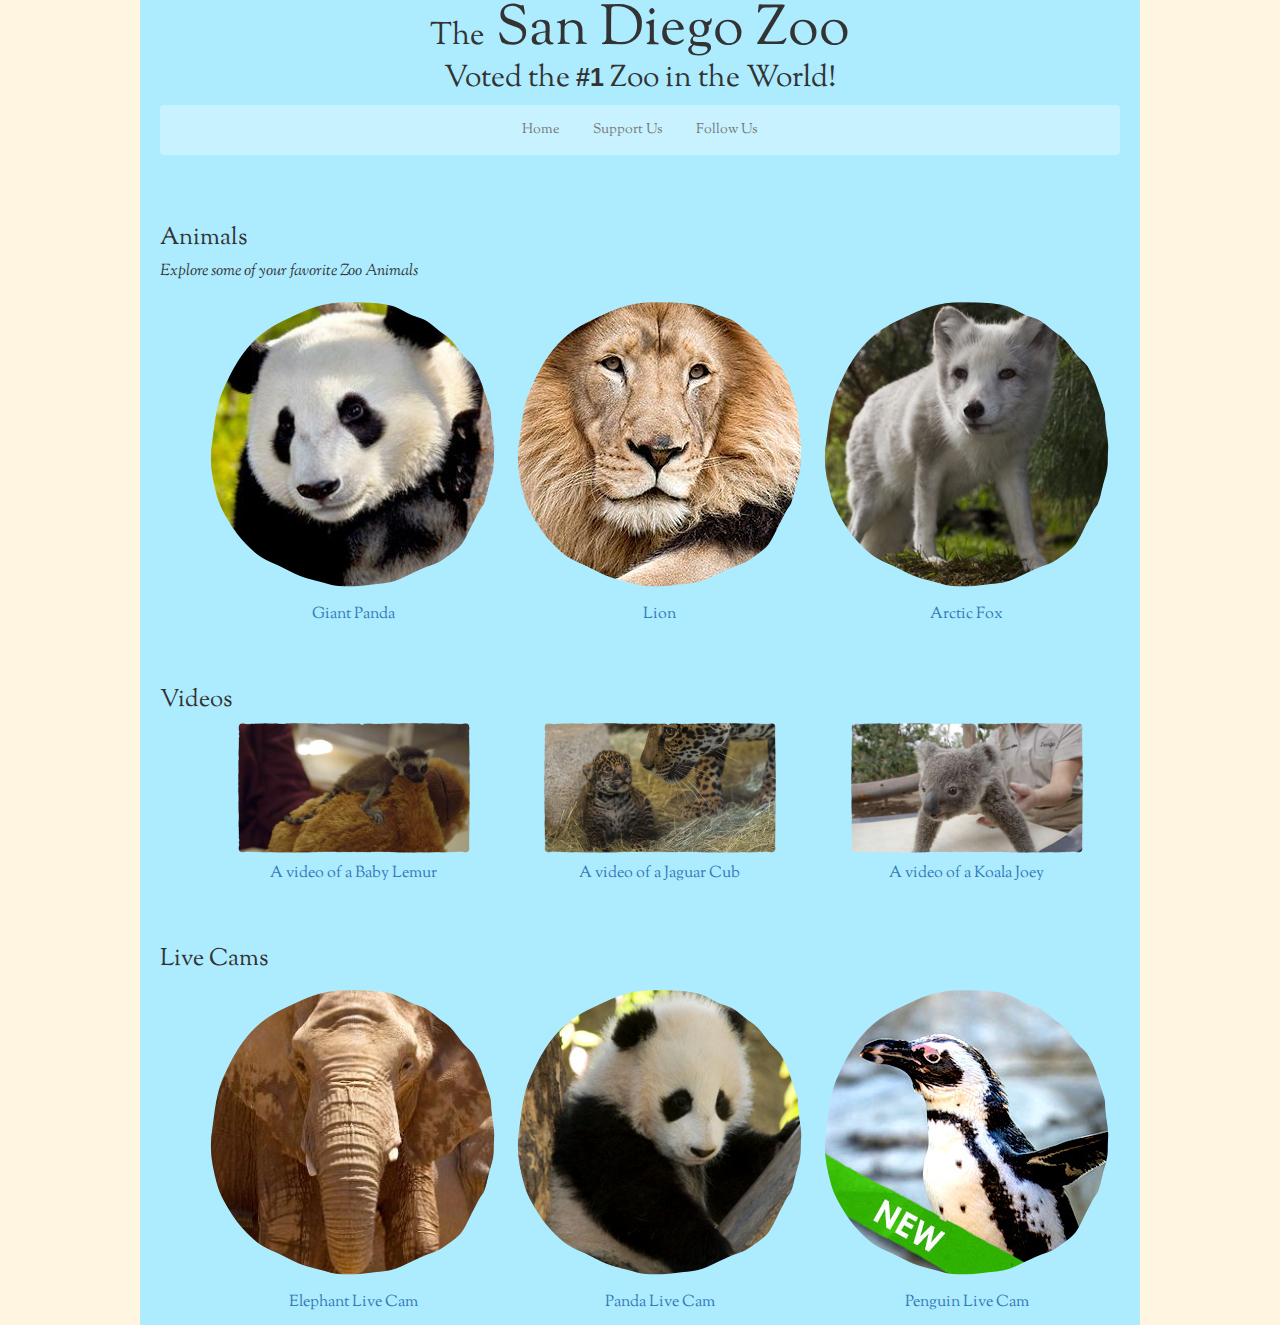
<file: index.html>
<!DOCTYPE html>
<html>

  <head>
    <link rel="stylesheet" href="css/bootstrap.css" media="all" type="text/css" charset="utf-8">
    <link href='https://fonts.googleapis.com/css?family=Sorts+Mill+Goudy' rel='stylesheet' type='text/css'>
    <link rel="stylesheet" href="css/style.css" media="all" type="text/css" charset="utf-8">
   <title>The San Diego Zoo</title>
  </head>

  <body>
    <div class="wrapper">

      <div class="header">
        <h1><span class="little">The</span> San Diego Zoo</h1>
        <h2> Voted the <strong>#1</strong> Zoo in the World! </h2>
      </div>

      <nav class="navbar navbar-default">
        <div class="container-fluid">
          <!-- Brand and toggle get grouped for better mobile display -->
          <div class="navbar-header">
            <button type="button" class="navbar-toggle collapsed" data-toggle="collapse" data-target="#bs-example-navbar-collapse-1" aria-expanded="false">
              <span class="sr-only">Toggle navigation</span>
              <span class="icon-bar"></span>
              <span class="icon-bar"></span>
              <span class="icon-bar"></span>
            </button>

          </div>

          <!-- Collect the nav links, forms, and other content for toggling -->
          <div class="collapse navbar-collapse" id="bs-example-navbar-collapse-1">
            <ul class="nav navbar-nav">
              <li>
                <a href="index.html"> Home</a>
              </li>

              <li>
                <a href="http://zoo.sandiegozoo.org/support-us">Support Us </a>
              </li>

              <li>
                <a href="http://zoo.sandiegozoo.org/follow-us">Follow Us</a>
              </li>

            </ul>
          </div><!-- /.navbar-collapse -->
        </div><!-- /.container-fluid -->
      </nav>

      <div class="section">
        <h3> Animals </h3>
        <p>
          <em>Explore some of your favorite Zoo Animals</em>
        </p>

        <ul class="columns">

          <li>
            <a href="giantpanda.html"><img src="img/panda.jpg" alt="A picture of a Panda" />
              <p>
                Giant Panda
              </p>
            </a>
          </li>

          <li>
            <a href="lion.html"><img src="img/lion.jpg" alt="A picture of a Lion" />
              <p>
                Lion
              </p>
            </a>
          </li>

          <li>
            <a href="arcticfox.html"><img src="img/arctic_fox.jpg" alt="A picture of an Arctic Fox" />
              <p>
                Arctic Fox
              </p>
            </a>
          </li>

        </ul>
      </div>

      <div class="section">
        <h3> Videos </h3>
        <ul class="columns">
          <li>
            <a href="http://zoo.sandiegozoo.org/mvideos/?bcpid=2869243213001&bckey=AQ~~,AAAAAGF4K-A~,pM27qCB38SGSZj7iUanXCt6D4dFAY8mg&bclid=5172095001&bctid=4273174115001"><img src="img/babylemur-video.jpg" alt="A video of a baby lemur" />
              <p>
                A video of a Baby Lemur
              </p>
            </a>
          </li>
          <li>
            <a href="http://zoo.sandiegozoo.org/mvideos/?bcpid=2869243213001&bckey=AQ~~,AAAAAGF4K-A~,pM27qCB38SGSZj7iUanXCt6D4dFAY8mg&bclid=5172095001&bctid=4139043795001"><img src="img/jaguarcub-video.jpg" alt="A video of a jaguar cub" />
              <p>
                A video of a Jaguar Cub
              </p>
            </a>
          </li>
          <li>
            <a href="http://zoo.sandiegozoo.org/mvideos/?bcpid=2869243213001&bckey=AQ~~,AAAAAGF4K-A~,pM27qCB38SGSZj7iUanXCt6D4dFAY8mg&bclid=5172095001&bctid=4346796421001"><img src="img/koalajoey-video.jpg" alt="A video of a koala joey" />
              <p>
                A video of a Koala Joey
              </p>
            </a>
          </li>
        </ul>
      </div>

      <div class="section">
        <h3> Live Cams </h3>

        <ul class="columns">

          <li>
            <a href="http://sdzsafaripark.org/elephant-cam"><img src="img/elephant-cam.jpg" alt="Elephant Live Cam" />
              <p>
                Elephant Live Cam
              </p>
            </a>
          </li>

          <li>
            <a href="http://zoo.sandiegozoo.org/cams/panda-cam"><img src="img/panda-cam.jpg" alt="Panda Live Cam" />
              <p>
                Panda Live Cam
              </p>
            </a>
          </li>

          <li>
            <a href="http://sandiegozoo100.org/our-future#penguin-cam"><img src="img/penguin-cam.jpg" alt="Penguin Live Cam" />
              <p>
                Penguin Live Cam
              </p>
            </a>
          </li>

        </ul>
      </div>
      <div class="footer"></div>
    </div>

    <!-- jQuery (necessary for Bootstrap's JavaScript plugins) -->
    <script src="https://ajax.googleapis.com/ajax/libs/jquery/1.11.3/jquery.min.js"></script>
    <!-- Include all compiled plugins (below), or include individual files as needed -->
    <script src="js/bootstrap.js"></script>

  </body>
</html>
</file>
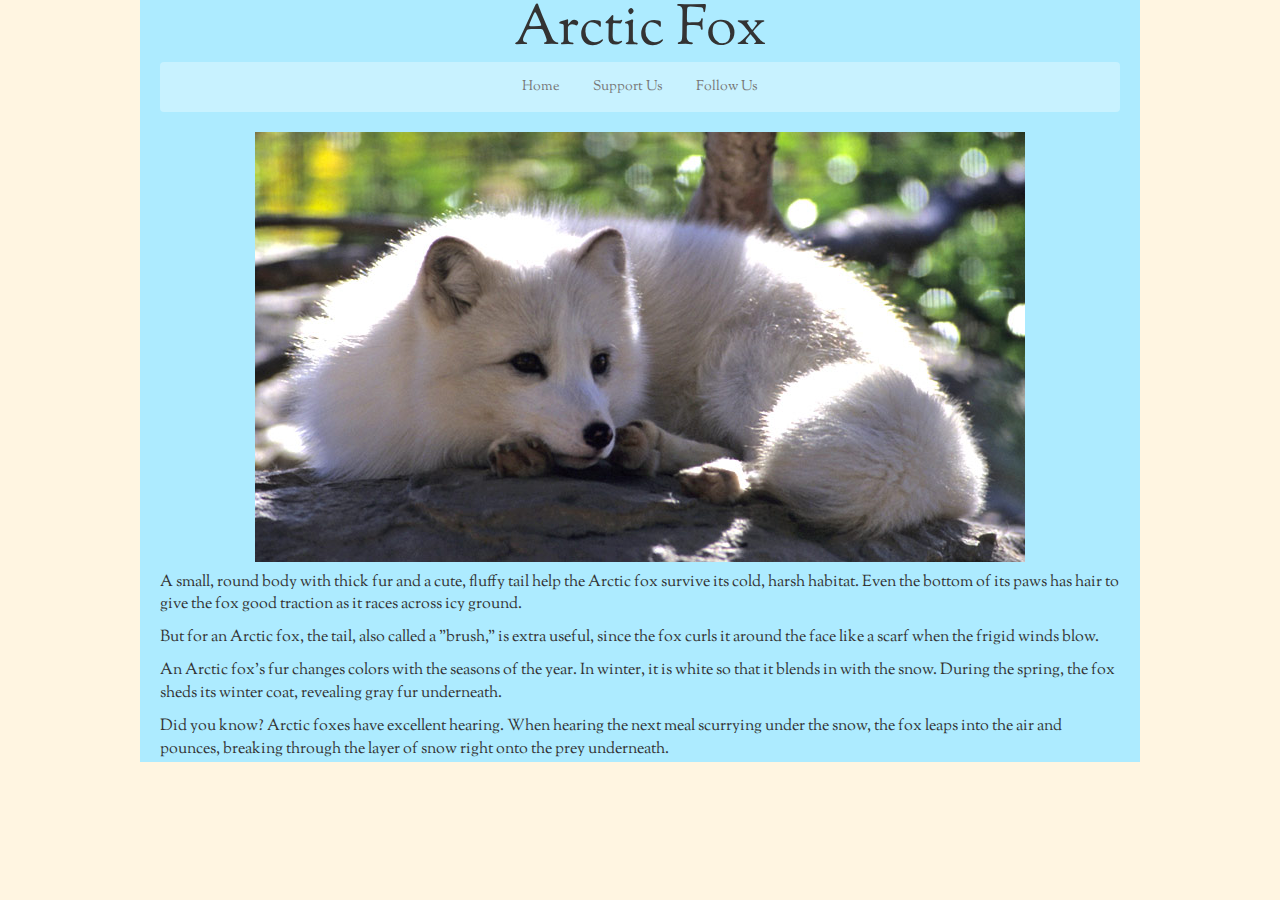
<file: arcticfox.html>
<!DOCTYPE html>
<html>
  <head>
    <link rel="stylesheet" href="css/bootstrap.css" media="all" type="text/css" charset="utf-8">
    <link href='https://fonts.googleapis.com/css?family=Sorts+Mill+Goudy' rel='stylesheet' type='text/css'>
    <link rel="stylesheet" href="css/style.css" media="all" type="text/css" charset="utf-8">
    <title>Arctic Fox</title>
  </head>
  <body>
    <div class="wrapper">
      <h1 class="text-center">Arctic Fox</h1>

      <nav class="navbar navbar-default">
        <div class="container-fluid">
          <!-- Brand and toggle get grouped for better mobile display -->
          <div class="navbar-header">
            <button type="button" class="navbar-toggle collapsed" data-toggle="collapse" data-target="#bs-example-navbar-collapse-1" aria-expanded="false">
              <span class="sr-only">Toggle navigation</span>
              <span class="icon-bar"></span>
              <span class="icon-bar"></span>
              <span class="icon-bar"></span>
            </button>

          </div>

          <!-- Collect the nav links, forms, and other content for toggling -->
          <div class="collapse navbar-collapse" id="bs-example-navbar-collapse-1">
            <ul class="nav navbar-nav">
              <li>
                <a href="index.html"> Home</a>
              </li>

              <li>
                <a href="http://zoo.sandiegozoo.org/support-us">Support Us </a>
              </li>

              <li>
                <a href="http://zoo.sandiegozoo.org/follow-us">Follow Us</a>
              </li>

            </ul>
          </div><!-- /.navbar-collapse -->
        </div><!-- /.container-fluid -->
      </nav>

      <div class="text-center">
        <img src="img/arctic_foxlarge.jpg" alt="resting arctic fox" />
      </div>

        <p> A small, round body with thick fur and a cute, fluffy tail help the Arctic fox survive its cold, harsh habitat. Even the bottom of its paws has hair to give the fox good traction as it races across icy ground. </p>

        <p> But for an Arctic fox, the tail, also called a "brush," is extra useful, since the fox curls it around the face like a scarf when the frigid winds blow. </p>

        <p>   An Arctic fox's fur changes colors with the seasons of the year. In winter, it is white so that it blends in with the snow. During the spring, the fox sheds its winter coat, revealing gray fur underneath. </p>

        <p>   Did you know? Arctic foxes have excellent hearing. When hearing the next meal scurrying under the snow, the fox leaps into the air and pounces, breaking through the layer of snow right onto the prey underneath. </p>

      </div>

      <!-- jQuery (necessary for Bootstrap's JavaScript plugins) -->
      <script src="https://ajax.googleapis.com/ajax/libs/jquery/1.11.3/jquery.min.js"></script>
      <!-- Include all compiled plugins (below), or include individual files as needed -->
      <script src="js/bootstrap.js"></script>

    </body>
  </html>
</file>
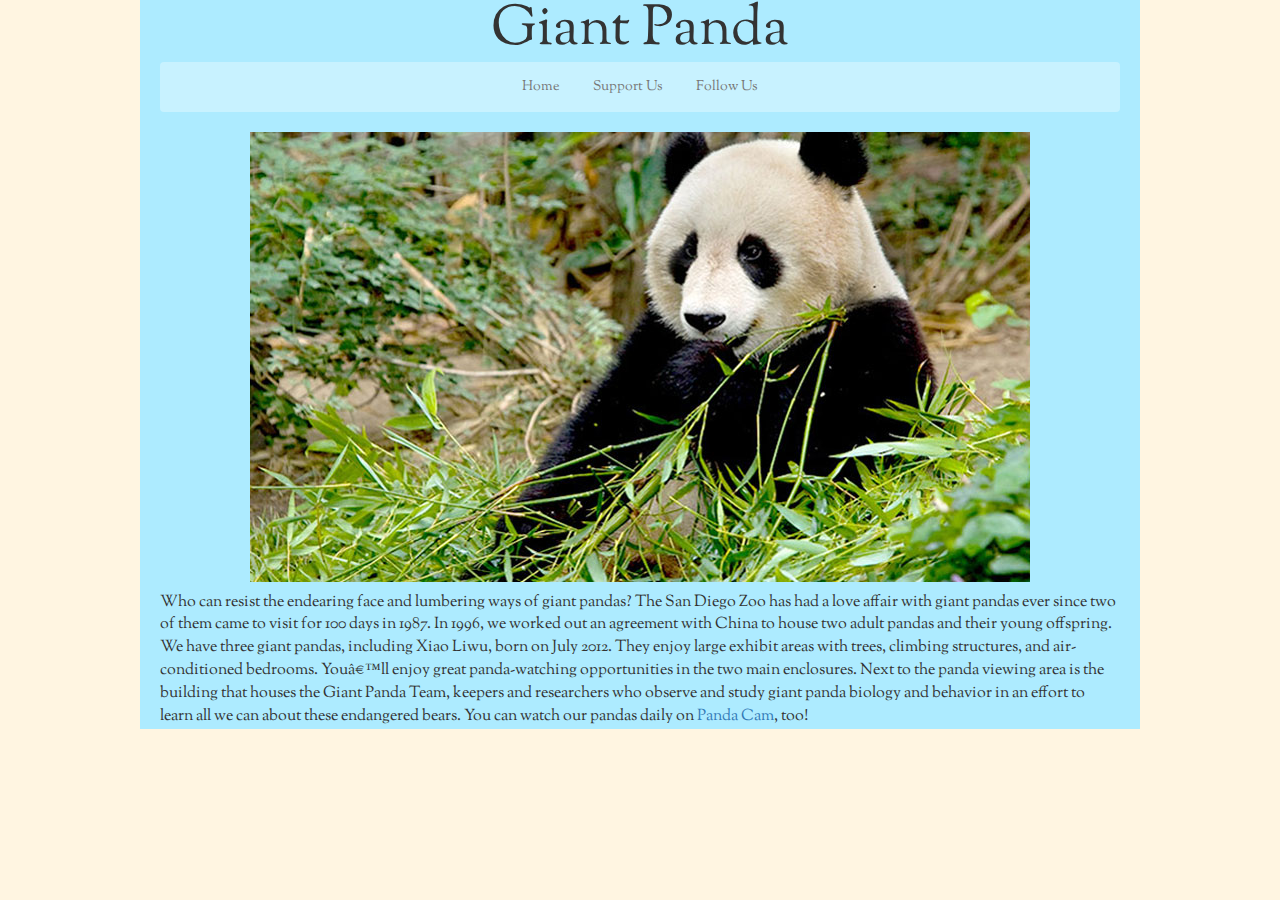
<file: giantpanda.html>
<!DOCTYPE html>
<html>
  <head>
    <link rel="stylesheet" href="css/bootstrap.css" media="all" type="text/css" charset="utf-8">
    <link href='https://fonts.googleapis.com/css?family=Sorts+Mill+Goudy' rel='stylesheet' type='text/css'>
    <link rel="stylesheet" href="css/style.css" media="all" type="text/css" charset="utf-8">
    <title>Giant Panda</title>
  </head>
  <body>
    <div class="wrapper">
      <h1 class="text-center"> Giant Panda </h1>

      <nav class="navbar navbar-default">
        <div class="container-fluid">
          <!-- Brand and toggle get grouped for better mobile display -->
          <div class="navbar-header">
            <button type="button" class="navbar-toggle collapsed" data-toggle="collapse" data-target="#bs-example-navbar-collapse-1" aria-expanded="false">
              <span class="sr-only">Toggle navigation</span>
              <span class="icon-bar"></span>
              <span class="icon-bar"></span>
              <span class="icon-bar"></span>
            </button>

          </div>

          <!-- Collect the nav links, forms, and other content for toggling -->
          <div class="collapse navbar-collapse" id="bs-example-navbar-collapse-1">
            <ul class="nav navbar-nav">
              <li>
                <a href="index.html"> Home</a>
              </li>

              <li>
                <a href="http://zoo.sandiegozoo.org/support-us">Support Us </a>
              </li>

              <li>
                <a href="http://zoo.sandiegozoo.org/follow-us">Follow Us</a>
              </li>

            </ul>
          </div><!-- /.navbar-collapse -->
        </div><!-- /.container-fluid -->
      </nav>

      <div class="text-center">
        <img src="img/pandalarge.jpg" alt="panda bear eating bamboo">
      </div>

      <p>  Who can resist the endearing face and lumbering ways of giant pandas? The San Diego Zoo has had a love affair with giant pandas ever since two of them came to visit for 100 days in 1987.  In 1996, we worked out an agreement with China to house two adult pandas and their young offspring. We have three giant pandas, including Xiao Liwu, born on July 2012. They enjoy large exhibit areas with trees, climbing structures, and air-conditioned bedrooms. You’ll enjoy great panda-watching opportunities in the two main enclosures. Next to the panda viewing area is the building that houses the Giant Panda Team, keepers and researchers who observe and study giant panda biology and behavior in an effort to learn all we can about these endangered bears. You can watch our pandas daily on <a href="http://zoo.sandiegozoo.org/cams/panda-cam"> Panda Cam</a>, too! </p>
    </div>
    <!-- jQuery (necessary for Bootstrap's JavaScript plugins) -->
    <script src="https://ajax.googleapis.com/ajax/libs/jquery/1.11.3/jquery.min.js"></script>
    <!-- Include all compiled plugins (below), or include individual files as needed -->
    <script src="js/bootstrap.js"></script>
  </body>
</html>
</file>
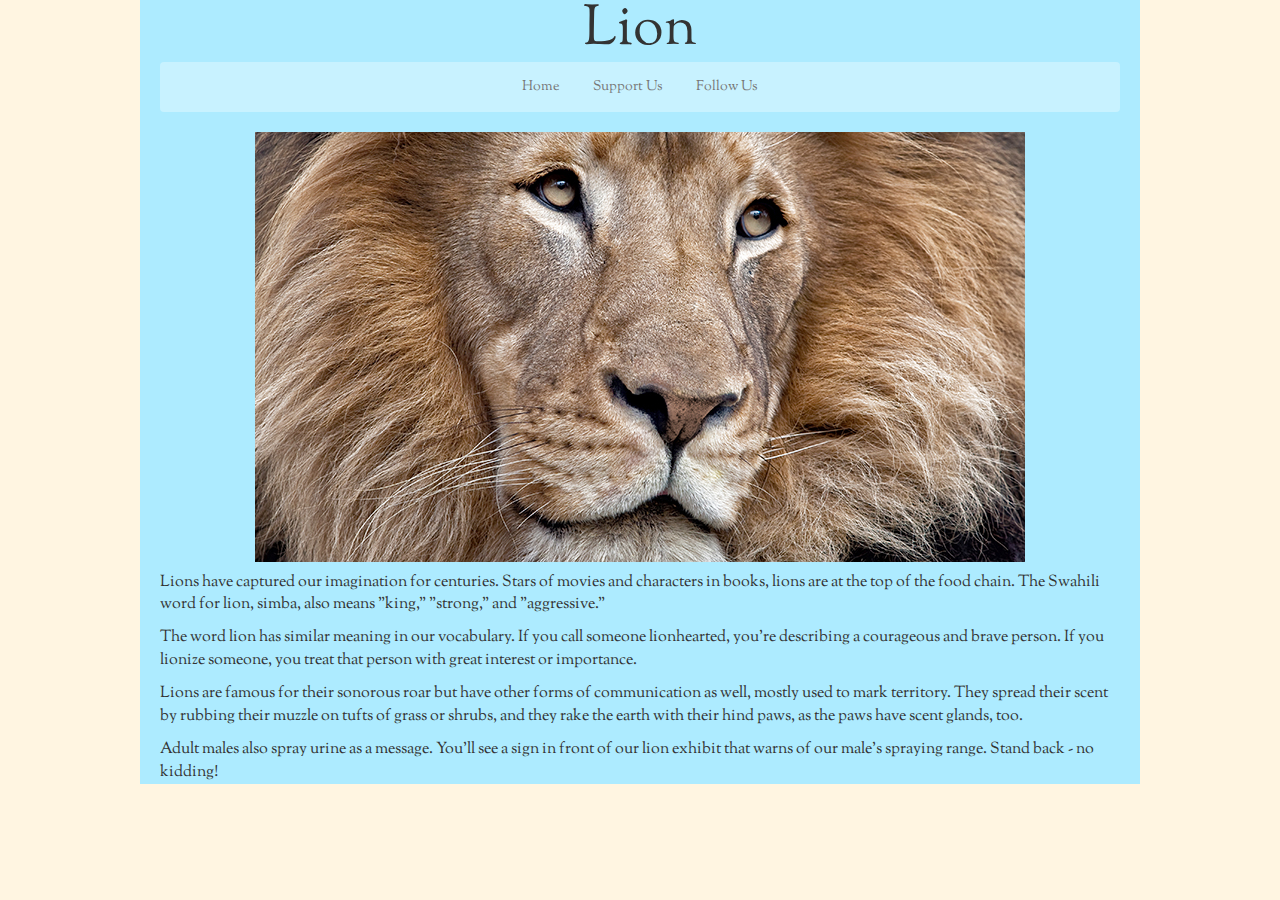
<file: lion.html>
<!DOCTYPE html>
<html>
  <head>
    <link rel="stylesheet" href="css/bootstrap.css" media="all" type="text/css" charset="utf-8">
    <link href='https://fonts.googleapis.com/css?family=Sorts+Mill+Goudy' rel='stylesheet' type='text/css'>
    <link rel="stylesheet" href="css/style.css" media="all" type="text/css" charset="utf-8">
    <title>Lion</title>
  </head>

  <body>
    <div class="wrapper">
      <h1 class="text-center"> Lion </h1>

      <nav class="navbar navbar-default">
        <div class="container-fluid">
          <!-- Brand and toggle get grouped for better mobile display -->
          <div class="navbar-header">
            <button type="button" class="navbar-toggle collapsed" data-toggle="collapse" data-target="#bs-example-navbar-collapse-1" aria-expanded="false">
              <span class="sr-only">Toggle navigation</span>
              <span class="icon-bar"></span>
              <span class="icon-bar"></span>
              <span class="icon-bar"></span>
            </button>

          </div>

          <!-- Collect the nav links, forms, and other content for toggling -->
          <div class="collapse navbar-collapse" id="bs-example-navbar-collapse-1">
            <ul class="nav navbar-nav">
              <li>
                <a href="index.html"> Home</a>
              </li>

              <li>
                <a href="http://zoo.sandiegozoo.org/support-us">Support Us </a>
              </li>

              <li>
                <a href="http://zoo.sandiegozoo.org/follow-us">Follow Us</a>
              </li>

            </ul>
          </div><!-- /.navbar-collapse -->
        </div><!-- /.container-fluid -->
      </nav>

      <div class="text-center">
        <img src="img/lionlarge.jpg" alt="lion face">
      </div>

      <p>  Lions have captured our imagination for centuries. Stars of movies and characters in books, lions are at the top of the food chain. The Swahili word for lion, simba, also means "king," "strong," and "aggressive." </p>

      <p>  The word lion has similar meaning in our vocabulary. If you call someone lionhearted, you're describing a courageous and brave person. If you lionize someone, you treat that person with great interest or importance. </p>

      <p>Lions are famous for their sonorous roar but have other forms of communication as well, mostly used to mark territory. They spread their scent by rubbing their muzzle on tufts of grass or shrubs, and they rake the earth with their hind paws, as the paws have scent glands, too. </p>

      <p>Adult males also spray urine as a message. You'll see a sign in front of our lion exhibit that warns of our male's spraying range. Stand back - no kidding! </p>

    </div>

    <!-- jQuery (necessary for Bootstrap's JavaScript plugins) -->
    <script src="https://ajax.googleapis.com/ajax/libs/jquery/1.11.3/jquery.min.js"></script>
    <!-- Include all compiled plugins (below), or include individual files as needed -->
    <script src="js/bootstrap.js"></script>
  </body>
</html>
</file>
<file: css/style.css>
body {
  background-color: #FFF5E1;
  font-family: 'Sorts Mill Goudy', serif;
  margin: 0;
  padding: 0;
}

.wrapper {
  max-width: 1000px;
  margin: 0 auto;
  background-color: #ADEBFF;
  padding: 0 20px;
}

a {
  text-decoration: none;
}

p {
  font-size: 16px;
  margin-top: 10px;
}

/*Header*/
.header {
  text-align: center;
}

h1 {
  font-size: 400%;
  margin: 0;
  padding: 0;
}

.little {
  font-size: 55%;
}

h2 {
  margin-top: 0;
  padding-top: 0;
}

strong {
  font-family: arial, sans-serif;
  font-size: 25px;
}

/*Navigation*/

.navbar-default {
    background-color: #C8F2FF;
    border: none;
}

.navbar-nav {
  text-align: center;
  width: 100%;
}

.navbar-nav li {
    float: none;
    display: inline-block;
  }

/*columns*/

.section {
  padding-top: 30px;
  clear: both;
}

.columns {
  list-style-type: none;
}

.columns li {
  width: 33.33%;
  float: left;
  text-align: center;
  display: block;
  margin: 0;
}

.columns img {
  max-width: 100%;
  height: auto;
}

.footer {
  clear: both;
}
</file>
